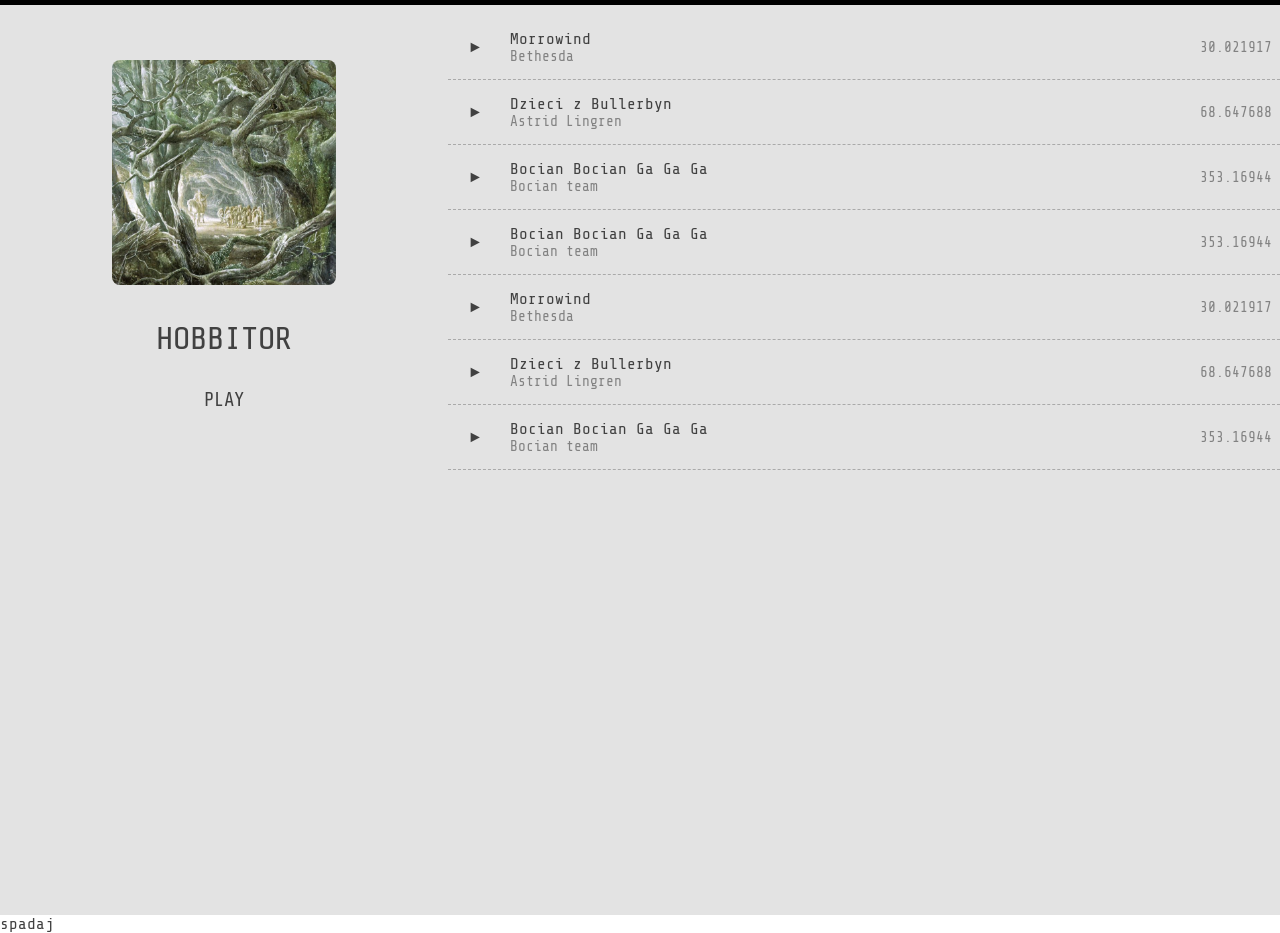
<file: index.html>
<!DOCTYPE html>
<html lang="en">

<head>
  <meta charset="UTF-8">
  <meta name="viewport" content="width=device-width, initial-scale=1.0">
  <meta http-equiv="X-UA-Compatible" content="ie=edge">
  <title>Miki Music Player 3</title>
  <link rel="stylesheet" href="https://use.fontawesome.com/releases/v5.0.13/css/all.css">
  <link rel="stylesheet" href="css/styles.css">
</head>

<body>

  <main class="container__app">
    <div class="app">
      <div class="progress__bar">
        <div class="progress__bar__percentage">
        </div>
      </div>
      <div class="container__panels">
        
        
<!-- LEFT PANEL -->        
        
        <div class="left__panel">
          <div class="cover"><img src="images/cover1.png" alt="Cover1" class="cover__image"></div>
          <div class="title__player">HOBBITOR</div>
          <div class="songs__counter"></div>
          <button class="play__button">PLAY</button>

        </div>

<!-- RIGHT PANEL -->        

        <ul class="right__panel">

<!-- GENERATING PLAY MODULE -->        

          

        </ul>
      </div>
    </div>
  </main>
  <div class="easteregg"><p>spadaj</p></div>


  <script src="js/app.js" type="module"></script>
  <!-- <script src="js/temp.js" type="module"></script> -->
  
</body>

</html>
</file>
<file: css/styles.css>
@import url('https://fonts.googleapis.com/css2?family=Share+Tech+Mono&display=swap');

:root {
    --main: #e3e3e3;
    /* --text: #333; */
    --temp: 65;
    --text: var(--temp), var(--temp), var(--temp);
    --halftext: #aaa;
    font-family: 'Share Tech Mono', monospace;
}

* {
    margin: 0;
    padding: 0;
    box-sizing: border-box;
    color: rgb(var(--text))
}

.container__app {
    /* background: #ff0000; */
    position: relative;
}

.app {
    position: relative;
    width: 100%;
}

.container__panels {
    position: relative;
    display: flex;
    background: var(--main);
}

.progress__bar {
    height: 5px;
    width: 100%;
    background: #000;
}

.progress__bar__percentage {
    background: green;
    width: 0%;
    height: 100%;
}

.left__panel {
    position: relative;
    margin: 10px 0 0 0;
    background: var(--main);
    height: 100vh;
    width: 35%;
    text-align: center;
}

.cover {
    margin-top: 10%;
}

.cover__image {
    width: 50%;
    height: auto;
    border-radius: 0.5rem;
}

.title__player {
    margin-top: 2rem;
    font-size: 2em
}

.songs__counter {
    margin-top: 1rem;
}

.play__button {
    display: inline;
    margin-top: 1rem;
    border: 0px;
    background-color: rgba(0,0,0,0);
    font-size: larger;
    font-family: 'Share Tech Mono', monospace;
}

.play__button:hover {
    cursor: pointer;
}

.right__panel {
    position: relative;
    background: var(--main);
    height: 100vh;
    width: 65%;
    margin: 10px 0 0 0;
}

.play__module {
    /* height: 10rem; */
    width: 100%;
    background: var(--main);
    /* padding-top: 1px;
    padding-bottom: 1px; */
    display: flex;
    /* justify-content: center; */
    /* align-items: center; */
    border-bottom: 1px dashed var(--halftext);
}

.play__module__content {
    margin: 0.5rem;
    height: 3rem;
    background: var(--main);
    display: flex;
    width: 100%;
}

.play__button__right {
    margin: 0 1em 0 0;
    position: relative;
    width: 5%;
    background: var(--main);
    display: flex;
    justify-content: center;
    align-items: center;
    /* border-bottom: 1px dashed var(--halftext); */
}

.play__button__right:hover {
    background-color: white;
    cursor: pointer    
}

.title__area {
    position: relative;
    width: 80%;
    background: var(--main);
    display: flex;
    align-items: center;
}

.title__content {}


.title__album {
    /* font-size: 1rem; */
}

.title__song {
    font-size: 0.9rem;
    color: rgba(var(--text), 0.6);
    /* color: red */
}

.song__duration {
    width: 20%;
    font-size: 0.9rem;
    color: rgba(var(--text), 0.6);
    background: var(--main);
    display: flex;
    justify-content: right;
    align-items: center;
}

a {
    text-decoration: none;
}

.playmodulemouseoverbackground {background: #f00;}

@media (max-width:600px)
{
    /* * {background: red;} */

.cover__image {display: none;}

.container__panels {
    /* position: relative; */
    display: flex;
    flex-direction: column;
    /* background: var(--main); */
}

.left__panel {
    height: auto;
    width: 100%;
    margin-top: 2vh;
}
.cover {
margin: 0;    
}
.right__panel {width: 100%}

.play__button {display: none;}

.play__button__right {font-size: xx-large; padding-left: 7vw;}

.title__player {
    
}

/* MEDIA CURLY BRACE!! */

}

@media (max-width:400px)
{
 
.right__panel, .left__panel, .progress__bar {display: none;}
body {background-color: #f00;
  
}

.easteregg  {
    /* height: 100vh; */
    /* display: flex;
    justify-content: center;
    align-items: center; */
}

.easteregg p {
 /* width: 100vw; */
 text-align: center;
 color: white;
 transform: rotate(270deg) translateX(-100%); 
 font-size: 5rem;
 /* background-color: yellowgreen; */

 /* width: 200vw; */
}


/* MEDIA CURLY BRACE!! */

}
</file>
